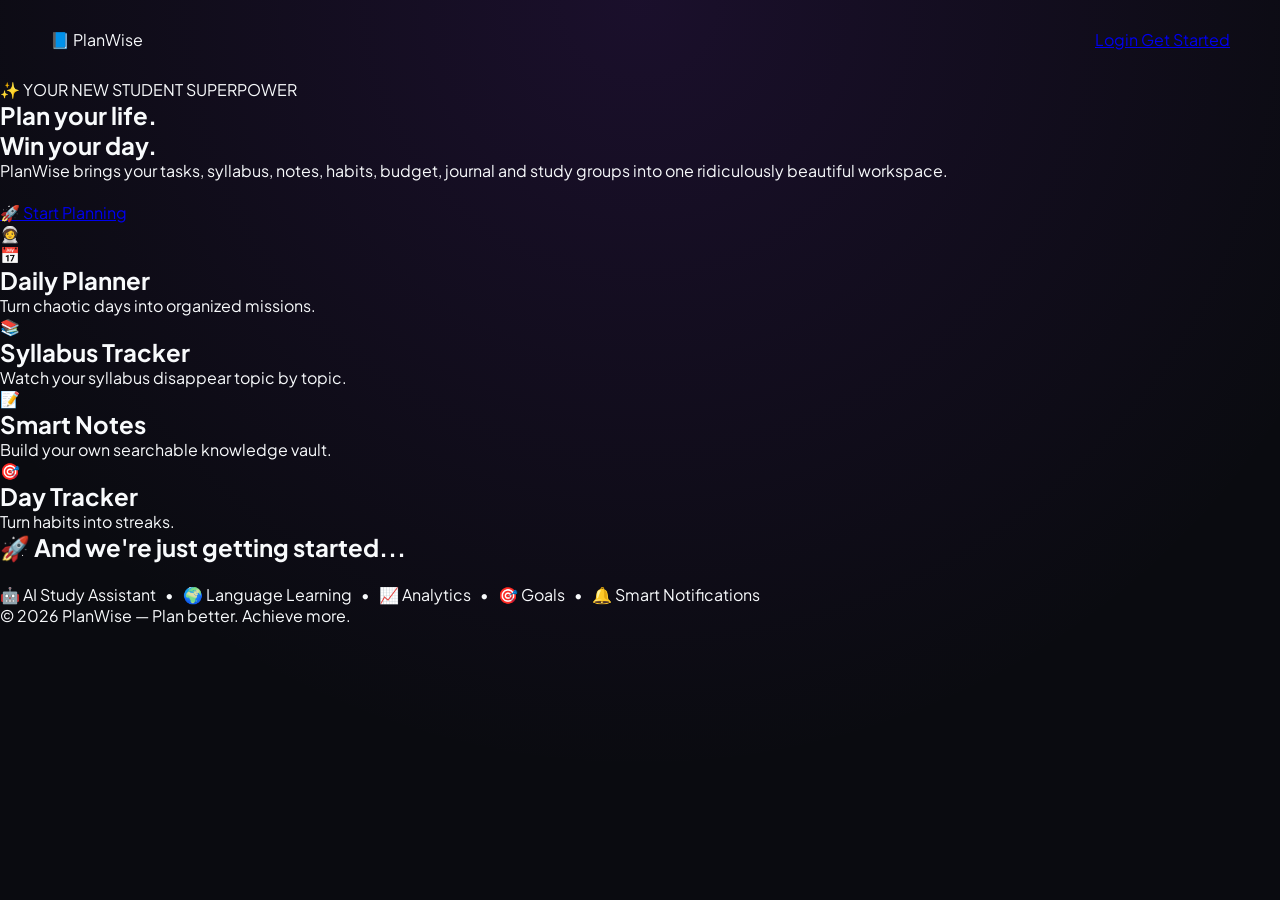
<file: index.html>
<!DOCTYPE html>
<html lang="en">

<head>

<meta charset="UTF-8">

<meta
name="viewport"
content="width=device-width, initial-scale=1.0">

<title>PlanWise — Plan. Focus. Win.</title>

<link
rel="stylesheet"
href="style.css">

</head>

<body>

<div class="particles">

<span class="particle"
style="left:10%;animation-duration:12s"></span>

<span class="particle"
style="left:20%;animation-duration:18s"></span>

<span class="particle"
style="left:30%;animation-duration:15s"></span>

<span class="particle"
style="left:45%;animation-duration:20s"></span>

<span class="particle"
style="left:60%;animation-duration:13s"></span>

<span class="particle"
style="left:75%;animation-duration:17s"></span>

<span class="particle"
style="left:90%;animation-duration:14s"></span>

</div>

<nav class="navbar">

<div class="logo">
📘 PlanWise
</div>

<div class="nav-actions">

<a
href="login.html"
class="btn">
Login
</a>

<a
href="signup.html"
class="btn btn-primary">
Get Started
</a>

</div>

</nav>

<main class="container">

<section class="hero">

<div class="hero-content">

<p>
✨ YOUR NEW STUDENT SUPERPOWER
</p>

<h1>

Plan your life.

<br>

<span class="gradient-text">
Win your day.
</span>

</h1>

<p>

PlanWise brings your tasks, syllabus,
notes, habits, budget, journal and
study groups into one ridiculously
beautiful workspace.

</p>

<br>

<a
href="signup.html"
class="btn btn-primary">

🚀 Start Planning

</a>

</div>

<div class="hero-mascot">

🧑‍🚀

</div>

</section>

<div class="dashboard-grid">

<div class="feature-card"
style="--card-glow:#7c3aed">

<div class="feature-icon">
📅
</div>

<h2>Daily Planner</h2>

<p>
Turn chaotic days into organized missions.
</p>

</div>

<div class="feature-card"
style="--card-glow:#06b6d4">

<div class="feature-icon">
📚
</div>

<h2>Syllabus Tracker</h2>

<p>
Watch your syllabus disappear topic by topic.
</p>

</div>

<div class="feature-card"
style="--card-glow:#ec4899">

<div class="feature-icon">
📝
</div>

<h2>Smart Notes</h2>

<p>
Build your own searchable knowledge vault.
</p>

</div>

<div class="feature-card"
style="--card-glow:#22c55e">

<div class="feature-icon">
🎯
</div>

<h2>Day Tracker</h2>

<p>
Turn habits into streaks.
</p>

</div>

</div>

<section class="coming-soon">

<h2 class="coming-title">
🚀 And we're just getting started...
</h2>

<br>

<p>

🤖 AI Study Assistant
&nbsp; • &nbsp;
🌍 Language Learning
&nbsp; • &nbsp;
📈 Analytics
&nbsp; • &nbsp;
🎯 Goals
&nbsp; • &nbsp;
🔔 Smart Notifications

</p>

</section>

</main>

<footer>

© 2026 PlanWise — Plan better. Achieve more.

</footer>

</body>

</html>
</file>
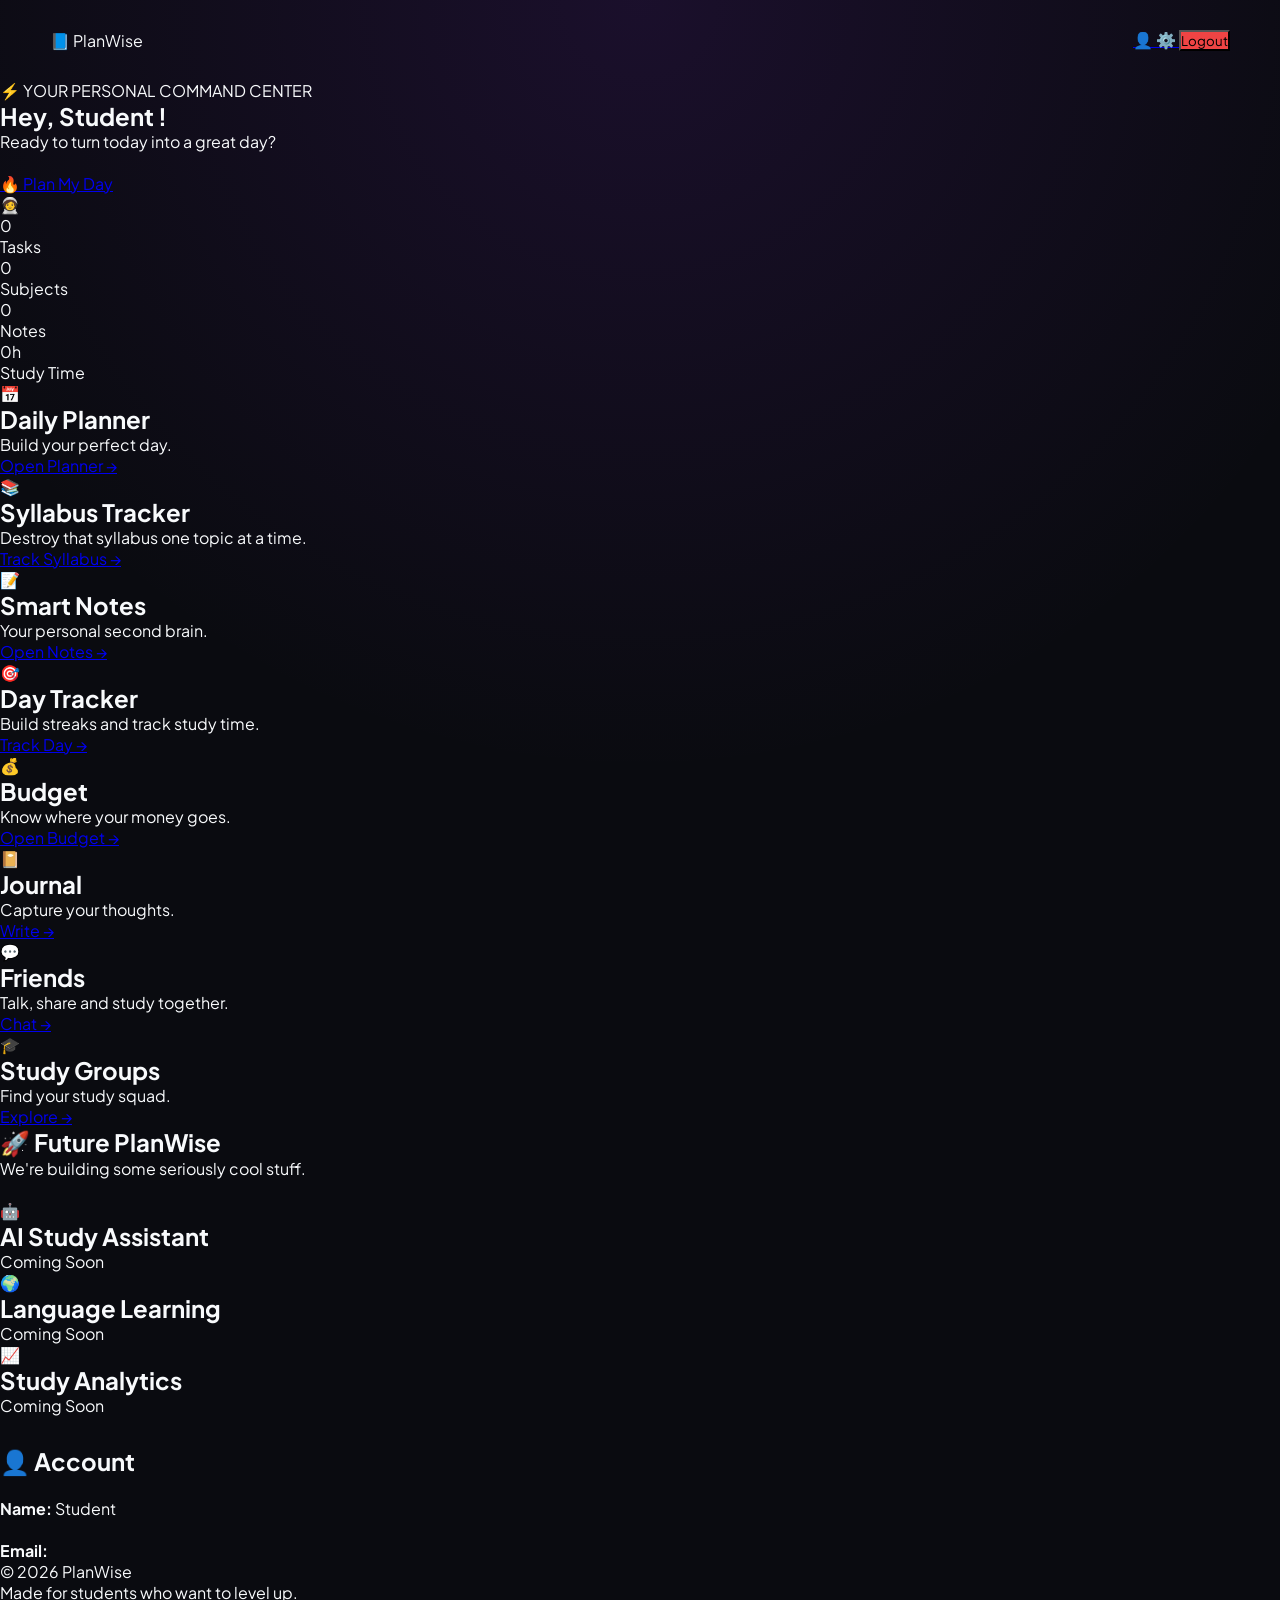
<file: dashboard.html>
<!DOCTYPE html>
<html lang="en">

<head>

<meta charset="UTF-8">

<meta
name="viewport"
content="width=device-width,initial-scale=1.0">

<title>PlanWise Dashboard</title>

<link
rel="stylesheet"
href="style.css">

</head>

<body>

<nav class="navbar">

<div class="logo">
📘 PlanWise
</div>

<div class="nav-actions">

<a
href="profile.html"
class="icon-button">
👤
</a>

<a
href="settings.html"
class="icon-button">
⚙️
</a>

<button
class="btn logout-btn"
style="background:#ef4444">

Logout

</button>
</div>

</nav>

<main class="container">

<section class="hero">

<div class="hero-content">

<p>
⚡ YOUR PERSONAL COMMAND CENTER
</p>

<h1>

Hey,
<span class="gradient-text user-name">
Student
</span>!

</h1>

<p>

Ready to turn today into a
great day?

</p>

<br>

<a
href="planner.html"
class="btn btn-primary">

🔥 Plan My Day

</a>

</div>

<div class="hero-mascot">

🧑‍🚀

</div>

</section>

<section class="stats">

<div class="stat-card">

<div
class="stat-number"
id="taskCount">
0
</div>

<div class="stat-label">
Tasks
</div>

</div>

<div class="stat-card">

<div
class="stat-number"
id="subjectCount">
0
</div>

<div class="stat-label">
Subjects
</div>

</div>

<div class="stat-card">

<div
class="stat-number"
id="noteCount">
0
</div>

<div class="stat-label">
Notes
</div>

</div>

<div class="stat-card">

<div
class="stat-number"
id="studyHours">
0h
</div>

<div class="stat-label">
Study Time
</div>

</div>

</section>

<section class="dashboard-grid">

<div
class="feature-card"
style="--card-glow:#7c3aed">

<div class="feature-icon">
📅
</div>

<h2>Daily Planner</h2>

<p>
Build your perfect day.
</p>

<a
href="planner.html"
class="btn btn-primary">

Open Planner →

</a>

</div>

<div
class="feature-card"
style="--card-glow:#06b6d4">

<div class="feature-icon">
📚
</div>

<h2>Syllabus Tracker</h2>

<p>
Destroy that syllabus one topic at a time.
</p>

<a
href="syllabus.html"
class="btn btn-primary">

Track Syllabus →

</a>

</div>

<div
class="feature-card"
style="--card-glow:#ec4899">

<div class="feature-icon">
📝
</div>

<h2>Smart Notes</h2>

<p>
Your personal second brain.
</p>

<a
href="notes.html"
class="btn btn-primary">

Open Notes →

</a>

</div>

<div
class="feature-card"
style="--card-glow:#22c55e">

<div class="feature-icon">
🎯
</div>

<h2>Day Tracker</h2>

<p>
Build streaks and track study time.
</p>

<a
href="daytracker.html"
class="btn btn-primary">

Track Day →

</a>

</div>

<div
class="feature-card"
style="--card-glow:#facc15">

<div class="feature-icon">
💰
</div>

<h2>Budget</h2>

<p>
Know where your money goes.
</p>

<a
href="budget.html"
class="btn btn-primary">

Open Budget →

</a>

</div>

<div
class="feature-card"
style="--card-glow:#f472b6">

<div class="feature-icon">
📔
</div>

<h2>Journal</h2>

<p>
Capture your thoughts.
</p>

<a
href="journal.html"
class="btn btn-primary">

Write →

</a>

</div>

<div
class="feature-card"
style="--card-glow:#38bdf8">

<div class="feature-icon">
💬
</div>

<h2>Friends</h2>

<p>
Talk, share and study together.
</p>

<a
href="chat.html"
class="btn btn-primary">

Chat →

</a>

</div>

<div
class="feature-card"
style="--card-glow:#a78bfa">

<div class="feature-icon">
🎓
</div>

<h2>Study Groups</h2>

<p>
Find your study squad.
</p>

<a
href="groups.html"
class="btn btn-primary">

Explore →

</a>

</div>

</section>

<section class="coming-soon">

<h2 class="coming-title">
🚀 Future PlanWise
</h2>

<p>

We're building some seriously cool stuff.

</p>

<br>

<div class="dashboard-grid">

<div class="feature-card">
<div class="feature-icon">🤖</div>
<h2>AI Study Assistant</h2>
<p>Coming Soon</p>
</div>

<div class="feature-card">
<div class="feature-icon">🌍</div>
<h2>Language Learning</h2>
<p>Coming Soon</p>
</div>

<div class="feature-card">
<div class="feature-icon">📈</div>
<h2>Study Analytics</h2>
<p>Coming Soon</p>
</div>

</div>

</section>

<section
class="glass-panel"
style="margin-top:30px">

<h2>
👤 Account
</h2>

<br>

<p>
<strong>Name:</strong>
<span class="user-name">
Student
</span>
</p>

<br>

<p>
<strong>Email:</strong>
<span class="user-email">
</span>
</p>

</section>

</main>

<footer>

© 2026 PlanWise

<br>

<span>
Made for students who want to level up.
</span>

</footer>

<script type="module">

import {
protectPage,
setupLogout
} from "./auth.js";

protectPage();
setupLogout();

</script>

</body>

</html>
</file>
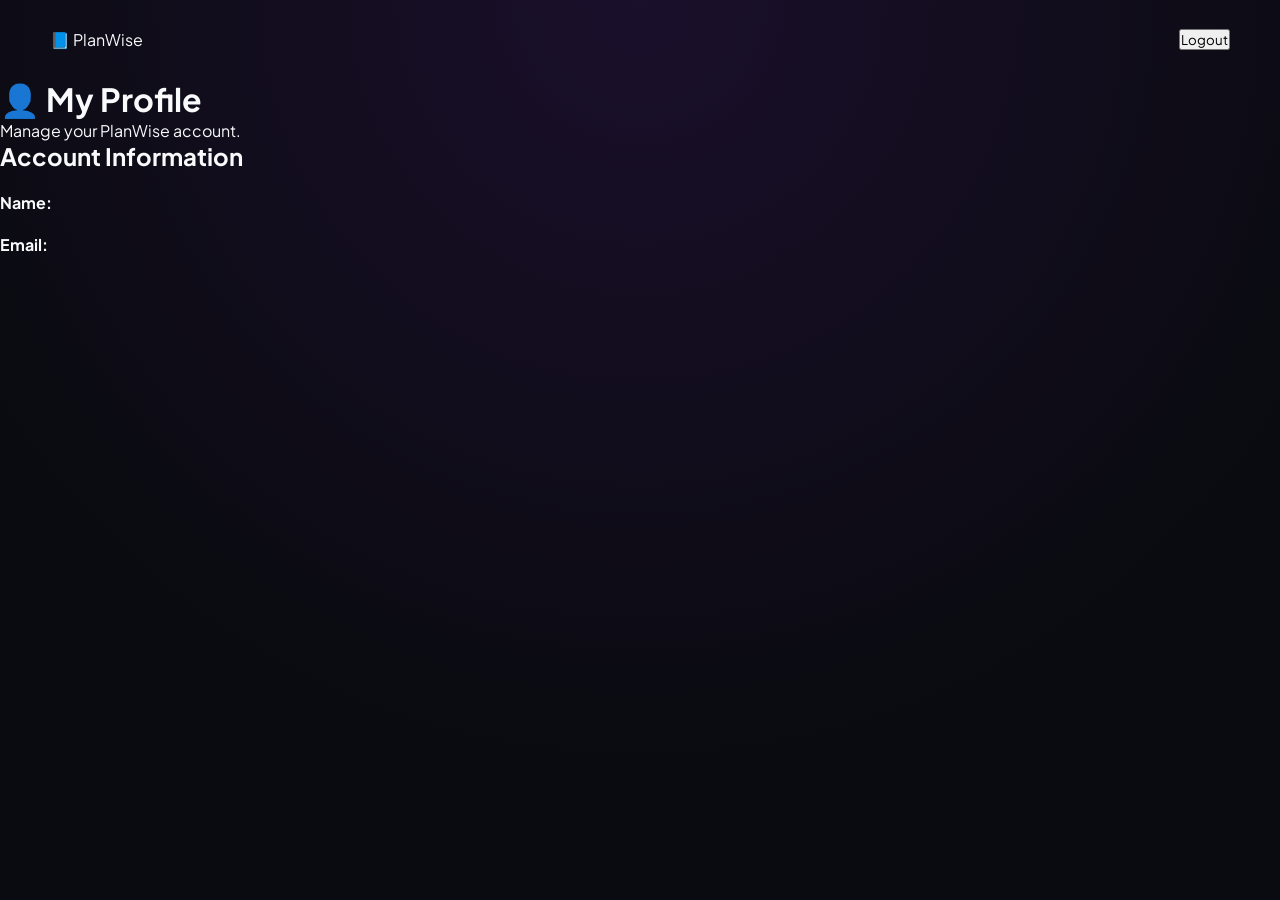
<file: profile.html>
<!DOCTYPE html>
<html lang="en">

<head>

<meta charset="UTF-8">
<meta name="viewport" content="width=device-width, initial-scale=1.0">

<title>Profile - PlanWise</title>

<link rel="stylesheet" href="style.css">

</head>

<body>

<nav class="navbar">

<div class="logo">📘 PlanWise</div>

<button class="logout-btn">Logout</button>

</nav>

<main class="container">

<div class="hero">

<h1>👤 My Profile</h1>

<p>Manage your PlanWise account.</p>

</div>

<div class="form-card">

<h2>Account Information</h2>

<br>

<p>
<strong>Name:</strong>
<span class="user-name"></span>
</p>

<br>

<p>
<strong>Email:</strong>
<span class="user-email"></span>
</p>

</div>

</main>

<script type="module">

import {
protectPage,
setupLogout
} from "./auth.js";

protectPage();
setupLogout();

</script>

</body>

</html>
</file>
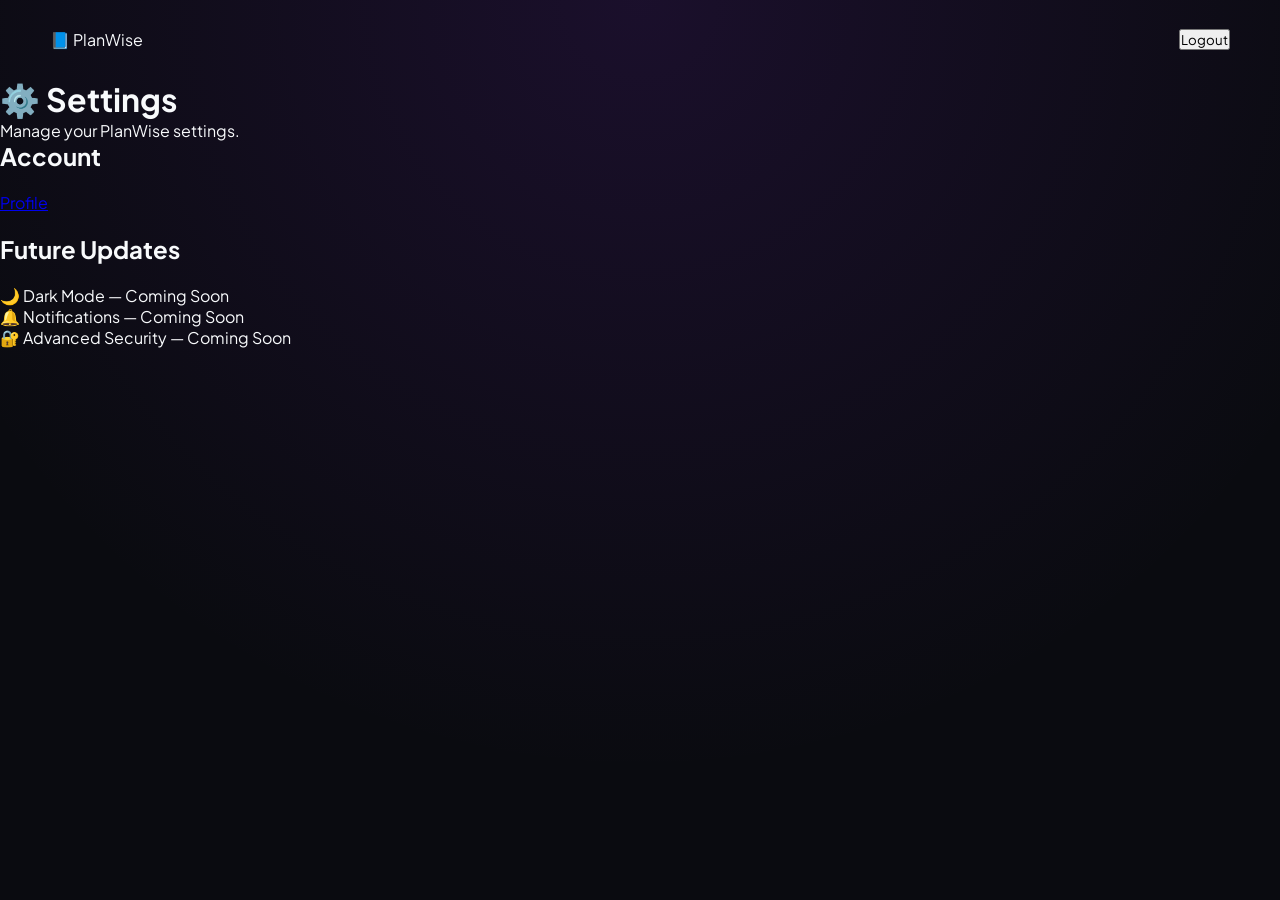
<file: settings.html>
<!DOCTYPE html>
<html lang="en">

<head>

<meta charset="UTF-8">
<meta name="viewport" content="width=device-width, initial-scale=1.0">

<title>Settings - PlanWise</title>

<link rel="stylesheet" href="style.css">

</head>

<body>

<nav class="navbar">

<div class="logo">📘 PlanWise</div>

<button class="logout-btn">Logout</button>

</nav>

<main class="container">

<div class="hero">

<h1>⚙️ Settings</h1>

<p>Manage your PlanWise settings.</p>

</div>

<div class="form-card">

<h2>Account</h2>

<br>

<a
href="profile.html"
class="open-btn">
Profile
</a>

<br><br>

<h2>Future Updates</h2>

<br>

<p>🌙 Dark Mode — Coming Soon</p>

<p>🔔 Notifications — Coming Soon</p>

<p>🔐 Advanced Security — Coming Soon</p>

</div>

</main>

<script type="module">

import {
protectPage,
setupLogout
} from "./auth.js";

protectPage();
setupLogout();

</script>

</body>

</html>
</file>
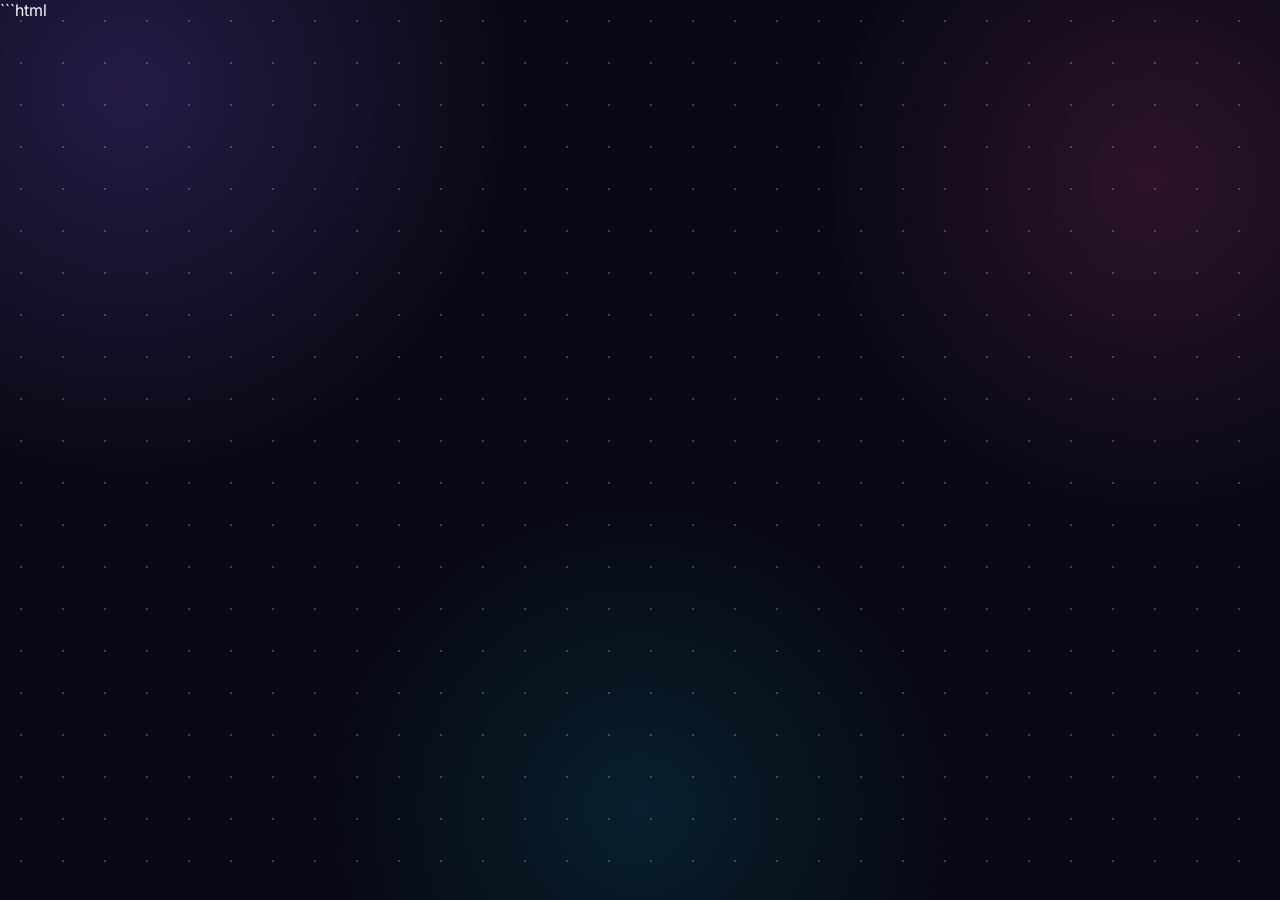
<file: syllabus.html>
```html
<!DOCTYPE html>
<html lang="en">
<head>
    <meta charset="UTF-8">
    <meta name="viewport" content="width=device-width, initial-scale=1.0">

    <title>PlanWise • Syllabus Tracker</title>

    <link rel="preconnect" href="https://fonts.googleapis.com">
    <link rel="preconnect" href="https://fonts.gstatic.com" crossorigin>

    <link href="https://fonts.googleapis.com/css2?family=Baloo+2:wght@400;500;600;700;800&family=Inter:wght@400;500;600;700;800&display=swap" rel="stylesheet">

    <style>
        * {
            box-sizing: border-box;
            margin: 0;
            padding: 0;
        }

        :root {
            --bg: #080914;
            --bg2: #101225;
            --card: rgba(255,255,255,0.07);
            --card-hover: rgba(255,255,255,0.11);
            --border: rgba(255,255,255,0.12);

            --purple: #8b5cf6;
            --pink: #ec4899;
            --cyan: #06b6d4;
            --blue: #3b82f6;
            --green: #22c55e;
            --yellow: #facc15;
            --red: #ef4444;

            --text: #f8fafc;
            --muted: #a7b0c4;

            --radius: 24px;
        }

        html {
            scroll-behavior: smooth;
        }

        body {
            min-height: 100vh;
            font-family: Inter, sans-serif;
            color: var(--text);
            background:
                radial-gradient(circle at 10% 10%, rgba(139,92,246,.22), transparent 28%),
                radial-gradient(circle at 90% 20%, rgba(236,72,153,.16), transparent 25%),
                radial-gradient(circle at 50% 90%, rgba(6,182,212,.13), transparent 30%),
                var(--bg);
            overflow-x: hidden;
        }

        body::before {
            content: "";
            position: fixed;
            inset: 0;
            pointer-events: none;
            opacity: .22;
            background-image:
                radial-gradient(circle, white 1px, transparent 1px);
            background-size: 42px 42px;
            animation: stars 30s linear infinite;
            z-index: -1;
        }

        @keyframes stars {
            from {
                transform: translateY(0);
            }

            to {
                transform: translateY(42px);
            }
        }

        a {
            color: inherit;
            text-decoration: none;
        }

        button,
        input {
            font: inherit;
        }

        button {
            cursor: pointer;
        }

        /* NAVBAR */

        .navbar {
            position: sticky;
            top: 0;
            z-index: 1000;

            display: flex;
            align-items: center;
            justify-content: space-between;

            padding: 15px 6%;

            background: rgba(8,9,20,.72);
            backdrop-filter: blur(20px);
            border-bottom: 1px solid rgba(255,255,255,.08);
        }

        .logo {
            display: flex;
            align-items: center;
            gap: 10px;

            font-family: "Baloo 2", sans-serif;
            font-size: 28px;
            font-weight: 800;

            background: linear-gradient(
                90deg,
                var(--purple),
                var(--pink),
                var(--cyan)
            );

            -webkit-background-clip: text;
            background-clip: text;
            color: transparent;
        }

        .logo-icon {
            width: 42px;
            height: 42px;

            display: grid;
            place-items: center;

            border-radius: 14px;

            color: white;
            background:
                linear-gradient(135deg, var(--purple), var(--pink));

            box-shadow:
                0 0 25px rgba(139,92,246,.5);

            animation: logoFloat 3s ease-in-out infinite;
        }

        @keyframes logoFloat {
            50% {
                transform: translateY(-5px) rotate(4deg);
            }
        }

        .nav-actions {
            display: flex;
            align-items: center;
            gap: 10px;
        }

        .nav-btn {
            padding: 10px 16px;
            border-radius: 14px;
            border: 1px solid var(--border);
            background: rgba(255,255,255,.06);
            color: white;
            transition: .25s;
        }

        .nav-btn:hover {
            transform: translateY(-2px);
            background: rgba(255,255,255,.12);
        }

        .logout-btn {
            background: linear-gradient(135deg, #ef4444, #ec4899);
            border: none;
        }

        /* PAGE */

        .page {
            width: min(1250px, 92%);
            margin: auto;
            padding: 45px 0 80px;
        }

        /* HERO */

        .hero {
            position: relative;
            overflow: hidden;

            display: grid;
            grid-template-columns: 1fr 280px;
            gap: 30px;

            padding: 42px;

            border: 1px solid var(--border);
            border-radius: 32px;

            background:
                linear-gradient(
                    135deg,
                    rgba(139,92,246,.18),
                    rgba(236,72,153,.09),
                    rgba(6,182,212,.08)
                );

            box-shadow:
                0 30px 80px rgba(0,0,0,.28);

            animation: heroIn .7s ease;
        }

        @keyframes heroIn {
            from {
                opacity: 0;
                transform: translateY(25px);
            }

            to {
                opacity: 1;
                transform: translateY(0);
            }
        }

        .hero::before {
            content: "";
            position: absolute;

            width: 280px;
            height: 280px;

            right: -100px;
            top: -120px;

            border-radius: 50%;

            background: var(--purple);
            filter: blur(90px);
            opacity: .3;
        }

        .hero h1 {
            font-family: "Baloo 2", sans-serif;
            font-size: clamp(38px, 6vw, 68px);
            line-height: .95;
            margin-bottom: 18px;
        }

        .gradient-text {
            background:
                linear-gradient(
                    90deg,
                    #a78bfa,
                    #f472b6,
                    #67e8f9
                );

            -webkit-background-clip: text;
            background-clip: text;
            color: transparent;
        }

        .hero p {
            max-width: 650px;
            color: var(--muted);
            font-size: 17px;
            line-height: 1.7;
        }

        /* 3D MASCOT */

        .mascot-area {
            display: grid;
            place-items: center;
            perspective: 900px;
        }

        .mascot {
            width: 190px;
            height: 190px;

            display: grid;
            place-items: center;

            font-size: 105px;

            border-radius: 50%;

            background:
                radial-gradient(
                    circle at 35% 25%,
                    rgba(255,255,255,.3),
                    transparent 25%
                ),
                linear-gradient(
                    135deg,
                    rgba(139,92,246,.8),
                    rgba(236,72,153,.65)
                );

            border: 1px solid rgba(255,255,255,.2);

            box-shadow:
                inset 0 0 30px rgba(255,255,255,.12),
                0 30px 60px rgba(0,0,0,.35),
                0 0 50px rgba(139,92,246,.3);

            transform-style: preserve-3d;

            animation:
                mascotFloat 4s ease-in-out infinite,
                mascotSpin 12s ease-in-out infinite;
        }

        @keyframes mascotFloat {
            0%,100% {
                transform: translateY(0) rotateX(0deg) rotateY(-8deg);
            }

            50% {
                transform: translateY(-18px) rotateX(8deg) rotateY(12deg);
            }
        }

        @keyframes mascotSpin {
            50% {
                box-shadow:
                    inset 0 0 40px rgba(255,255,255,.15),
                    0 30px 80px rgba(0,0,0,.4),
                    0 0 80px rgba(236,72,153,.35);
            }
        }

        /* PROGRESS */

        .progress-section {
            margin-top: 30px;

            padding: 28px;

            border-radius: var(--radius);
            border: 1px solid var(--border);

            background: var(--card);

            backdrop-filter: blur(18px);

            transition: .3s;
        }

        .progress-section:hover {
            background: var(--card-hover);
            transform: translateY(-3px);
        }

        .progress-top {
            display: flex;
            justify-content: space-between;
            align-items: center;
            margin-bottom: 15px;
        }

        .progress-title {
            font-family: "Baloo 2";
            font-size: 24px;
            font-weight: 700;
        }

        .progress-percent {
            font-size: 28px;
            font-weight: 800;

            background: linear-gradient(
                90deg,
                var(--purple),
                var(--pink)
            );

            -webkit-background-clip: text;
            background-clip: text;
            color: transparent;
        }

        .progress-track {
            width: 100%;
            height: 16px;

            border-radius: 50px;

            background: rgba(255,255,255,.08);

            overflow: hidden;
        }

        .progress-fill {
            height: 100%;
            width: 0%;

            border-radius: inherit;

            background:
                linear-gradient(
```
</file>
<file: style.css>
/* ==========================================================================
   PLANWISE MASTER STYLESHEET
   Design Language: Neo-Asian Tech Aesthetics, Glassmorphism, Floating Motion
   ========================================================================== */

@import url('https://fonts.googleapis.com/css2?family=Plus+Jakarta+Sans:wght@300;400;500;600;700;800&family=Space+Grotesk:wght@500;700&display=swap');

:root {
  /* Default Theme: Cyber Tokyo Dark */
  --bg-primary: #0a0b10;
  --bg-secondary: rgba(20, 24, 38, 0.7);
  --glass-border: rgba(255, 255, 255, 0.12);
  --accent-glow: #7928ca;
  --accent-cyan: #00dfd8;
  --accent-pink: #ff0080;
  --text-main: #f8fafc;
  --text-muted: #94a3b8;
  --card-bg: rgba(15, 20, 32, 0.65);
  --font-main: 'Plus Jakarta Sans', sans-serif;
  --font-heading: 'Space Grotesk', sans-serif;
  --radius-lg: 24px;
  --radius-md: 16px;
  --shadow-neon: 0 0 30px rgba(121, 40, 202, 0.35);
  --bg-image: radial-gradient(circle at 50% 0%, rgba(121, 40, 202, 0.15), transparent 70%);
}

/* ================= PRESET THEMES ================= */

/* 1. Anime Pop (AOT, One Piece, Jujutsu Aesthetic) */
body[data-theme="anime"] {
  --bg-primary: #0d0f18;
  --card-bg: rgba(18, 22, 36, 0.85);
  --accent-cyan: #ff4757;
  --accent-glow: #ff6b81;
  --accent-pink: #eccc68;
  --bg-image: url('https://images.unsplash.com/photo-1578632767115-351597cf2477?q=80&w=2000&auto=format&fit=crop');
}

/* 2. Elegant Pitch Black */
body[data-theme="pitch-black"] {
  --bg-primary: #000000;
  --bg-secondary: #0d0d0d;
  --card-bg: rgba(18, 18, 18, 0.9);
  --glass-border: rgba(255, 255, 255, 0.08);
  --accent-glow: #ffffff;
  --accent-cyan: #cccccc;
  --accent-pink: #888888;
  --bg-image: none;
}

/* 3. Cute Kawaii Pastel */
body[data-theme="cute"] {
  --bg-primary: #fff0f5;
  --bg-secondary: rgba(255, 255, 255, 0.8);
  --card-bg: rgba(255, 240, 245, 0.9);
  --glass-border: rgba(255, 182, 193, 0.4);
  --accent-glow: #ffb6c1;
  --accent-cyan: #ff69b4;
  --accent-pink: #ba55d3;
  --text-main: #4a2e35;
  --text-muted: #8c6b74;
  --bg-image: radial-gradient(circle at top, #ffe4e1, #fff0f5);
}

/* 4. Botanical Floral */
body[data-theme="floral"] {
  --bg-primary: #0a140f;
  --card-bg: rgba(15, 30, 22, 0.8);
  --accent-cyan: #52b788;
  --accent-glow: #74c69d;
  --accent-pink: #d8f3dc;
  --bg-image: url('https://images.unsplash.com/photo-1518531933037-91b2f5f229cc?q=80&w=2000&auto=format&fit=crop');
}

/* Global Reset & Base */
* {
  margin: 0;
  padding: 0;
  box-sizing: border-box;
  font-family: var(--font-main);
  transition: background-color 0.4s ease, border-color 0.4s ease;
}

body {
  background-color: var(--bg-primary);
  background-image: var(--bg-image);
  background-size: cover;
  background-position: center;
  background-attachment: fixed;
  color: var(--text-main);
  min-height: 100vh;
  overflow-x: hidden;
}

/* Custom Scrollbar */
::-webkit-scrollbar {
  width: 8px;
}
::-webkit-scrollbar-track {
  background: var(--bg-primary);
}
::-webkit-scrollbar-thumb {
  background: var(--glass-border);
  border-radius: 10px;
}
::-webkit-scrollbar-thumb:hover {
  background: var(--accent-cyan);
}

/* Glassmorphic Container Card */
.glass-card {
  background: var(--card-bg);
  backdrop-filter: blur(20px);
  -webkit-backdrop-filter: blur(20px);
  border: 1px solid var(--glass-border);
  border-radius: var(--radius-lg);
  box-shadow: 0 20px 50px rgba(0, 0, 0, 0.4);
  transition: transform 0.3s cubic-bezier(0.34, 1.56, 0.64, 1), box-shadow 0.3s ease;
}

.glass-card:hover {
  transform: translateY(-4px);
  border-color: rgba(255, 255, 255, 0.25);
  box-shadow: var(--shadow-neon);
}

/* Glowing Neo Gradient Buttons */
.btn-glow {
  background: linear-gradient(135deg, var(--accent-pink), var(--accent-glow), var(--accent-cyan));
  background-size: 200% 200%;
  animation: gradientShift 4s ease infinite;
  color: #fff;
  font-weight: 700;
  padding: 14px 28px;
  border-radius: var(--radius-md);
  border: none;
  cursor: pointer;
  display: inline-flex;
  align-items: center;
  gap: 10px;
  box-shadow: 0 10px 25px rgba(0, 223, 216, 0.25);
  transition: transform 0.2s cubic-bezier(0.34, 1.56, 0.64, 1), box-shadow 0.2s ease;
}

.btn-glow:hover {
  transform: scale(1.04);
  box-shadow: 0 15px 35px rgba(0, 223, 216, 0.45);
}

@keyframes gradientShift {
  0% { background-position: 0% 50%; }
  50% { background-position: 100% 50%; }
  100% { background-position: 0% 50%; }
}

/* Top Navigation Bar */
.navbar {
  position: sticky;
  top: 15px;
  z-index: 1000;
  margin: 0 20px 30px 20px;
  padding: 14px 30px;
  display: flex;
  justify-content: space-between;
  align-items: center;
  border-radius: 50px;
}

.brand-title {
  font-family: var(--font-heading);
  font-size: 1.5rem;
  font-weight: 800;
  background: linear-gradient(90deg, var(--accent-cyan), var(--accent-pink));
  -webkit-background-clip: text;
  -webkit-text-fill-color: transparent;
  display: flex;
  align-items: center;
  gap: 8px;
}

.nav-links {
  display: flex;
  gap: 20px;
  list-style: none;
}

.nav-links a {
  color: var(--text-muted);
  text-decoration: none;
  font-weight: 600;
  font-size: 0.95rem;
  padding: 8px 16px;
  border-radius: 20px;
  transition: all 0.25s ease;
}

.nav-links a:hover, .nav-links a.active {
  color: #fff;
  background: rgba(255, 255, 255, 0.1);
}

/* Dynamic Meme Floating Sticker */
.meme-badge {
  display: inline-flex;
  align-items: center;
  gap: 6px;
  background: rgba(255, 255, 255, 0.1);
  padding: 6px 12px;
  border-radius: 20px;
  font-size: 0.8rem;
  font-weight: 700;
  color: var(--accent-cyan);
  border: 1px dashed var(--accent-cyan);
  animation: floatMeme 3s ease-in-out infinite;
}

@keyframes floatMeme {
  0%, 100% { transform: translateY(0); }
  50% { transform: translateY(-6px); }
}

/* Layout Grid */
.layout-container {
  max-width: 1400px;
  margin: 0 auto;
  padding: 0 20px 50px 20px;
}
</file>
